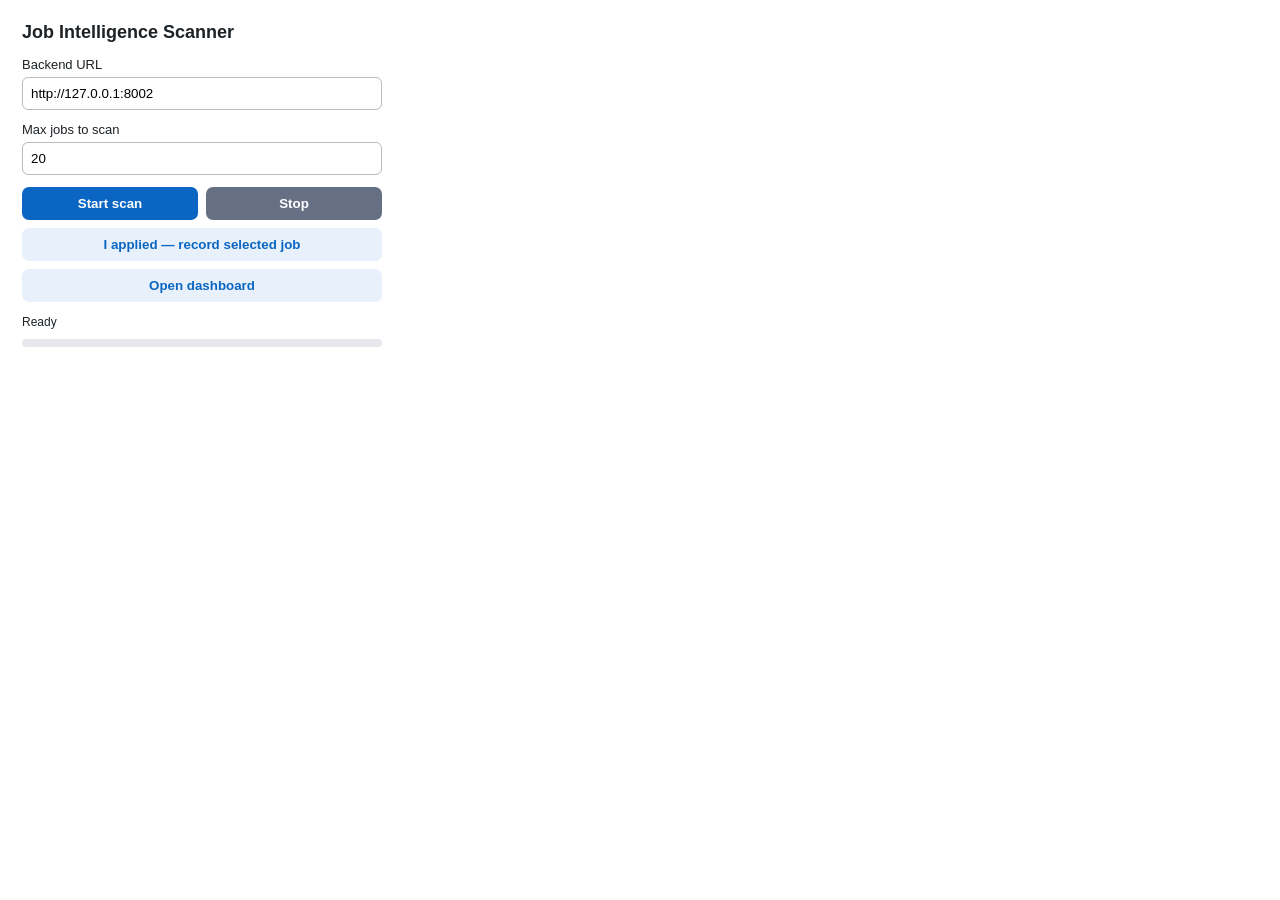
<file: extension/popup.html>
<!doctype html>
<html>
<head>
  <meta charset="utf-8">
  <link rel="stylesheet" href="popup.css">
</head>
<body>
  <h1>Job Intelligence Scanner</h1>

  <label>
    Backend URL
    <input id="backendUrl" value="http://127.0.0.1:8002">
  </label>

  <label>
    Max jobs to scan
    <input id="maxJobs" type="number" min="1" max="100" value="20">
  </label>

  <div class="buttons">
    <button id="start">Start scan</button>
    <button id="stop" class="secondary">Stop</button>
  </div>

  <button id="recordApplication" class="wide">I applied — record selected job</button>

  <button id="dashboard" class="wide">Open dashboard</button>

  <div id="status">Ready</div>
  <div class="progress"><div id="bar"></div></div>
  <div id="summary"></div>

  <script src="popup.js"></script>
</body>
</html>
</file>
<file: extension/popup.css>
body{width:360px;padding:14px;font-family:Arial,sans-serif;color:#1d2226}
h1{font-size:18px;margin:0 0 14px}
label{display:block;font-size:13px;margin-bottom:12px}
input{width:100%;box-sizing:border-box;margin-top:5px;padding:8px;border:1px solid #bbb;border-radius:6px}
.buttons{display:flex;gap:8px}
button{flex:1;padding:9px;border:0;border-radius:7px;background:#0a66c2;color:#fff;font-weight:700;cursor:pointer}
button.secondary{background:#667085}
button.wide{width:100%;margin-top:8px;background:#e8f1fb;color:#0a66c2}
#status,#summary{margin-top:12px;font-size:12px;line-height:1.4}
.progress{height:8px;background:#e6e8eb;border-radius:999px;margin-top:8px;overflow:hidden}
#bar{width:0%;height:100%;background:#0a66c2;transition:width .2s}
</file>
